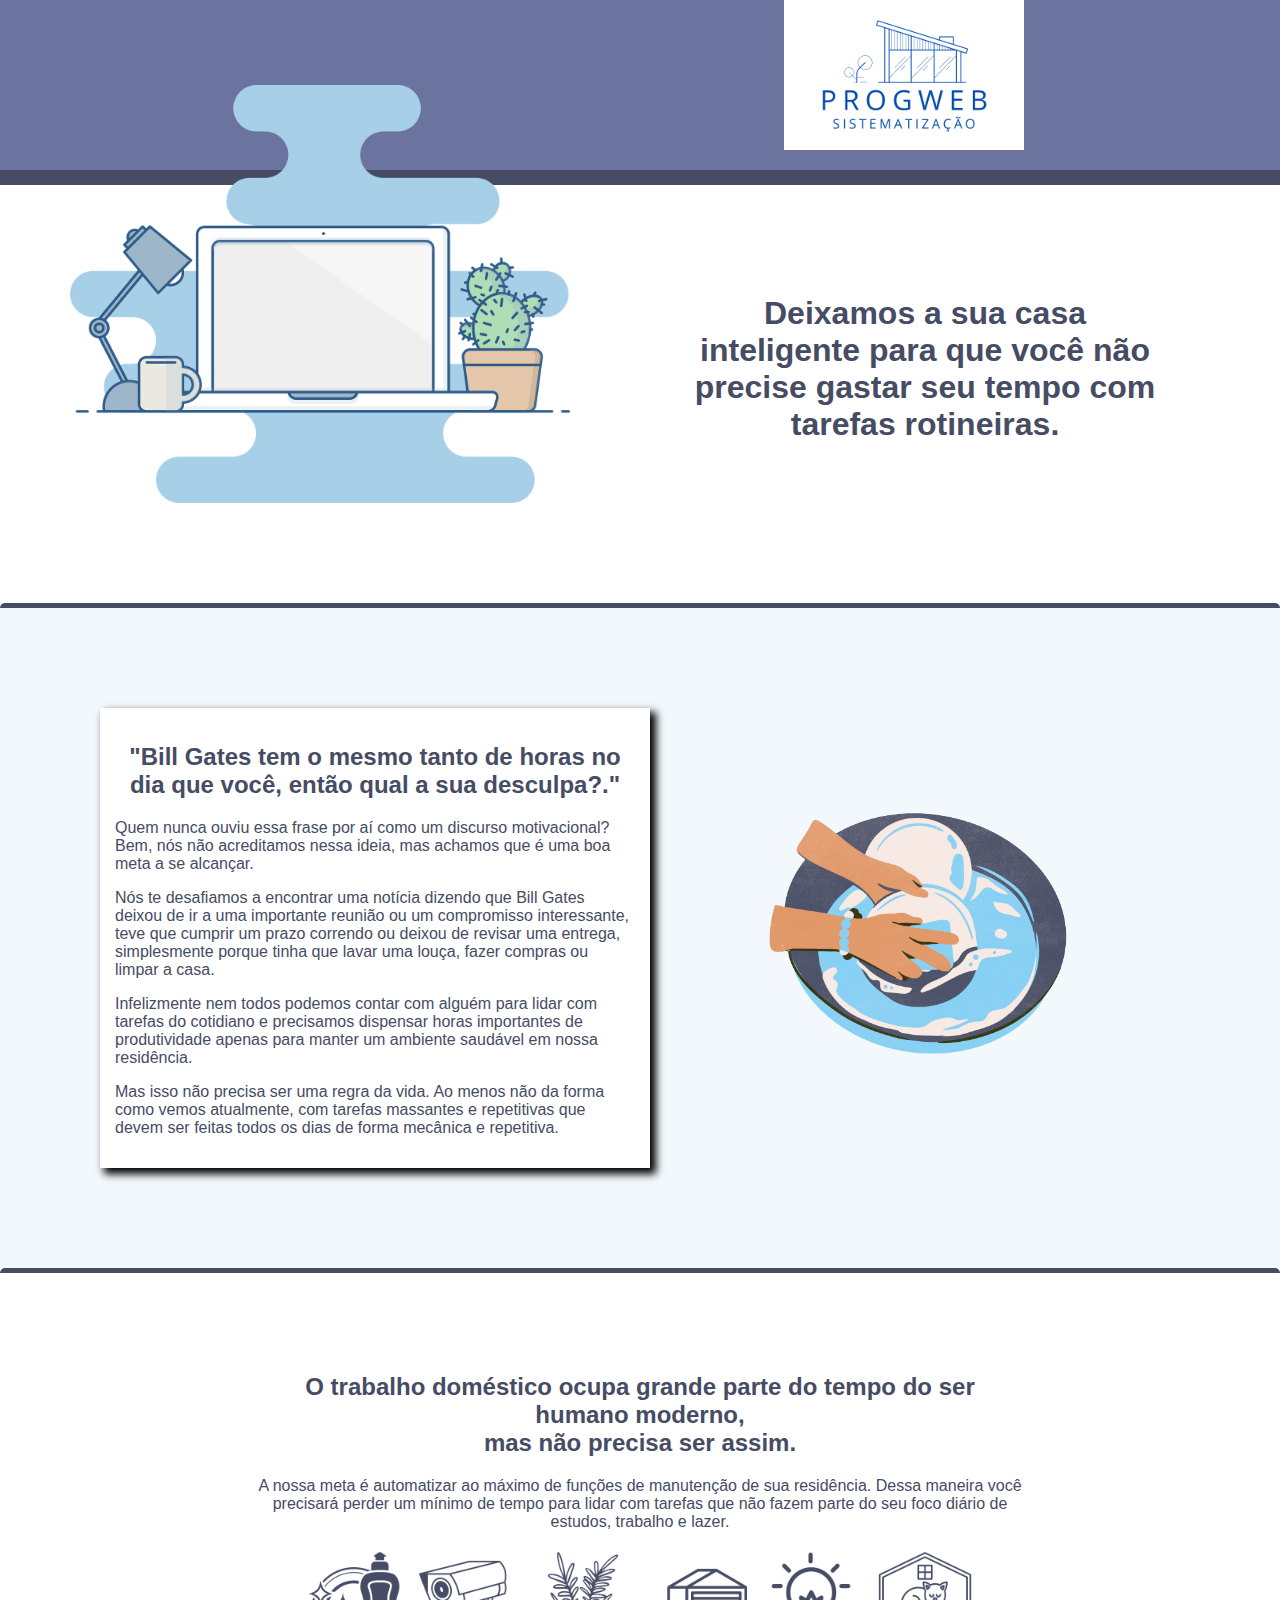
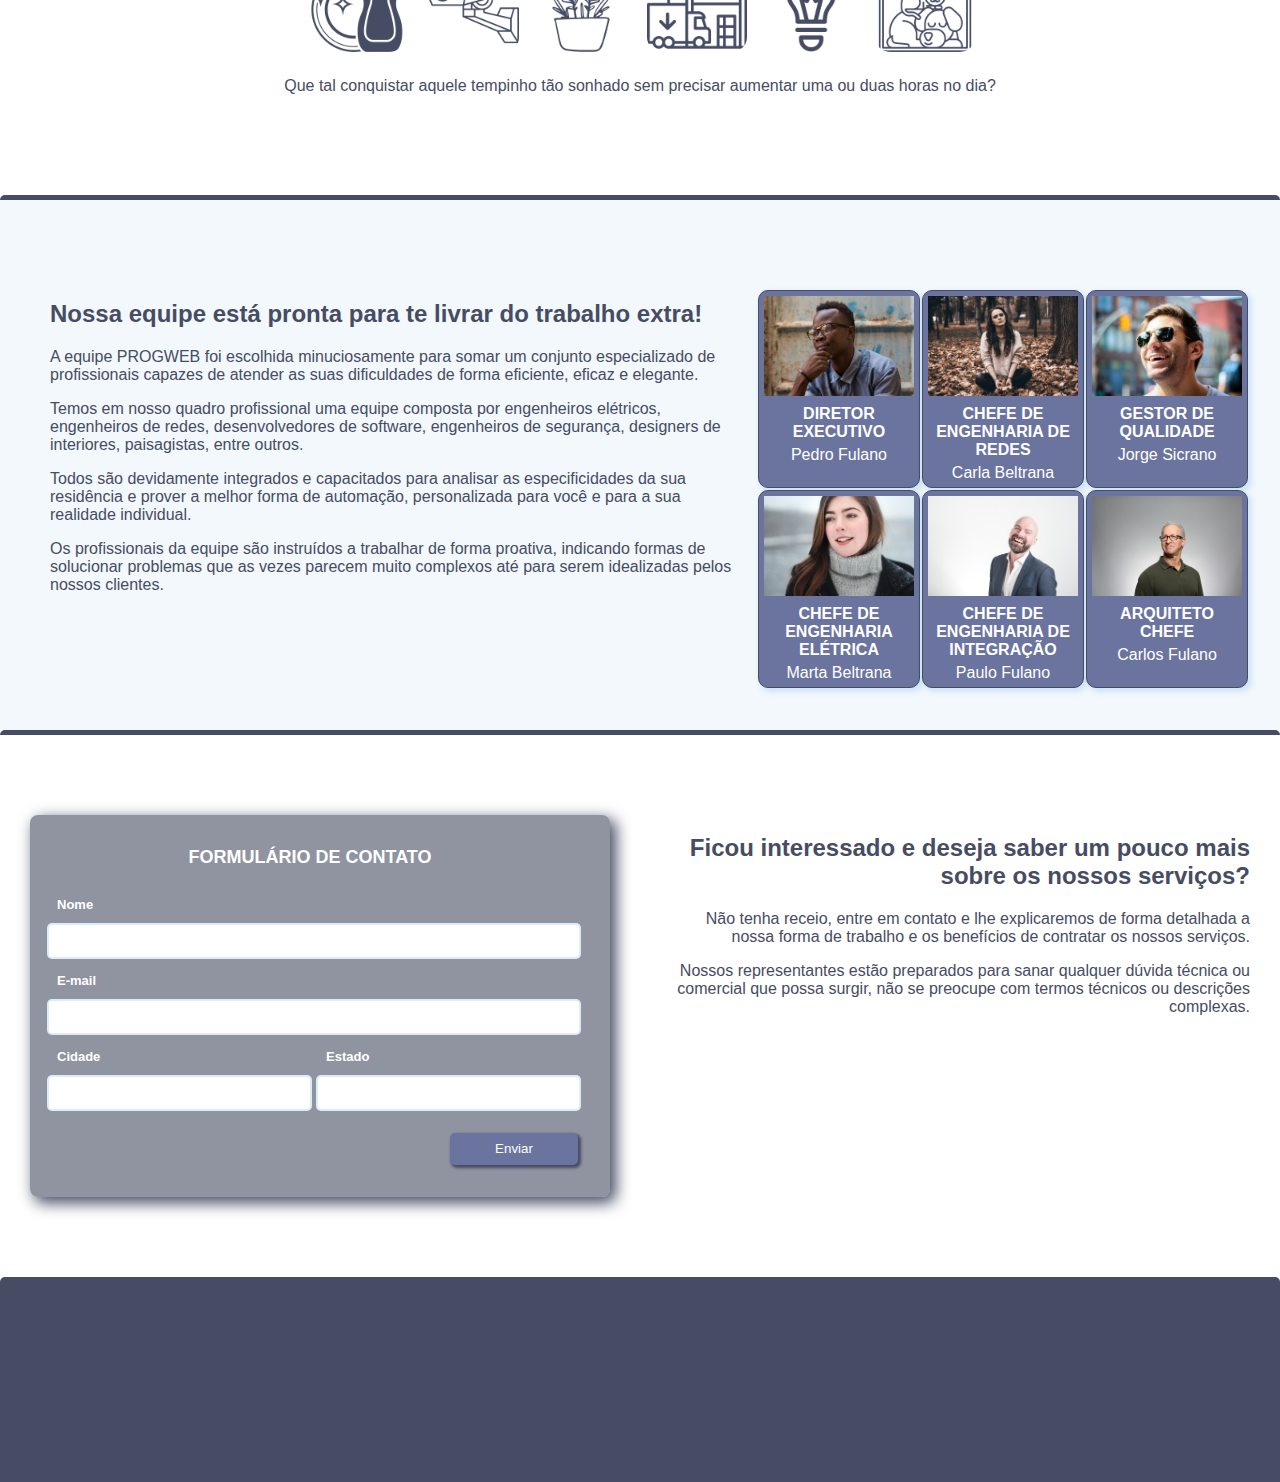
<file: index.html>
<!DOCTYPE html>
<html lang="pt-br">
    <head>
        <title>Startup Sistematizacao ProgWeb</title>
        <link href="style.css" type="text/css" rel="stylesheet"/>
        <link rel="shortcut icon" href="imagens/logo.png" />
    </head>
    <body>
        <div id="container-cabecalho-principal">
            <div id="container-logo-principal">
                <img id="logo-principal-fundo" src="imagens/logo1.png" alt="Logo da empresa Startup Sistematização ProgWeb"/>
                <img id="logo-principal-topo" src="imagens/logo2-corte.png" alt="Logo da empresa Startup Sistematização ProgWeb"/>
            </div>
        </div>
        <div id="container-campo-destaque">
            <img id="imagem-destaque" src="imagens/imagem1.png" alt="Imagem em destaque"/>
            <h1 id="texto-destaque">Deixamos a sua casa inteligente para que você não precise gastar seu tempo com tarefas rotineiras.</h1>
        </div>
        <div class="divisoria-setor"></div>
        <div id="container-campo-chamada-destaque">
            <div id="container-texto-campo-chamada-destaque">
                <h2 id="texto-cabecalho-chamada-destaque">"Bill Gates tem o mesmo tanto de horas no dia que você, então qual a sua desculpa?."</h2>
                <p>Quem nunca ouviu essa frase por aí como um discurso motivacional? Bem, nós não acreditamos nessa ideia, mas achamos que é uma boa meta a se alcançar.</p>
                <p>Nós te desafiamos a encontrar uma notícia dizendo que Bill Gates deixou de ir a uma importante reunião ou um compromisso interessante, teve que cumprir um prazo correndo ou deixou de revisar uma entrega, simplesmente porque tinha que lavar uma louça, fazer compras ou limpar a casa.</p>
                <p>Infelizmente nem todos podemos contar com alguém para lidar com tarefas do cotidiano e precisamos dispensar horas importantes de produtividade apenas para manter um ambiente saudável em nossa residência.</p>
                <p>Mas isso não precisa ser uma regra da vida. Ao menos não da forma como vemos atualmente, com tarefas massantes e repetitivas que devem ser feitas todos os dias de forma mecânica e repetitiva.</p>
            </div>
            <div id="container-imagem-chamada-destaque">
                <img id="imagem-chamada-destaque" src="imagens/imagem12.png" alt="Imagem para descricao dos detalhes do servico"/>
                <img id="imagem-chamada-destaque-escondida" src="imagens/imagem13.png" alt="Imagem para descricao dos detalhes do servico"/>
            </div>
        </div>
        <div class="divisoria-setor"></div>
        <div id="container-campo-chamada-servicos">
            <div id="container-texto-campo-chamada-servicos">
                <h2>O trabalho doméstico ocupa grande parte do tempo do ser humano moderno,<br/> 
                    mas não precisa ser assim.</h2>
                <p>A nossa meta é automatizar ao máximo de funções de manutenção de sua residência. Dessa maneira você precisará perder um mínimo de tempo para lidar com tarefas que não fazem parte do seu foco diário de estudos, trabalho e lazer.</p>
                <div id="container-imagem-chamada-servicos">
                    <img class="imagem-chamada-servicos" src="imagens/imagem4.png" alt="Imagem para descricao dos detalhes do servico"/>
                    <img class="imagem-chamada-servicos" src="imagens/imagem5.png" alt="Imagem para descricao dos detalhes do servico"/>
                    <img class="imagem-chamada-servicos" src="imagens/imagem8.png" alt="Imagem para descricao dos detalhes do servico"/>
                    <img class="imagem-chamada-servicos" src="imagens/imagem10.png" alt="Imagem para descricao dos detalhes do servico"/>
                    <img class="imagem-chamada-servicos" src="imagens/imagem9.png" alt="Imagem para descricao dos detalhes do servico"/>
                    <img class="imagem-chamada-servicos" src="imagens/imagem7.png" alt="Imagem para descricao dos detalhes do servico"/>
                </div>
                <p>Que tal conquistar aquele tempinho tão sonhado sem precisar aumentar uma ou duas horas no dia?</p>
            </div>
        </div>
        <div class="divisoria-setor"></div>
        <div id="container-campo-chamada-equipe">
            <div id="container-texto-campo-chamada-equipe">
                <h2>Nossa equipe está pronta para te livrar do trabalho extra!</h2>
                <p>
                    A equipe PROGWEB foi escolhida minuciosamente para somar um conjunto especializado de profissionais capazes de atender as suas dificuldades de forma eficiente, eficaz e elegante. 
                </p>
                <p>
                    Temos em nosso quadro profissional uma equipe composta por engenheiros elétricos, engenheiros de redes, desenvolvedores de software, engenheiros de segurança, designers de interiores, paisagistas, entre outros. 
                </p>
                <p>
                    Todos são devidamente integrados e capacitados para analisar as especificidades da sua residência e prover a melhor forma de automação, personalizada para você e para a sua realidade individual.
                </p>
                <p>
                    Os profissionais da equipe são instruídos a trabalhar de forma proativa, indicando formas de solucionar problemas que as vezes parecem muito complexos até para serem idealizadas pelos nossos clientes.
                </p>

            </div>
            <div id="container-imagem-campo-chamada-equipe">
                <table>
                    <tbody>
                        <tr>
                            <td>
                                <img class="imagem-chamada-equipe" src="imagens/pessoa1.jpg" alt="Imagem do membro da equipe"/>
                                <div class="cargo-equipe">DIRETOR EXECUTIVO</div>
                                <figcaption class="nome-equipe">Pedro Fulano</figcaption>
                            </td>
                            <td>
                                <img class="imagem-chamada-equipe" src="imagens/pessoa5.jpg" alt="Imagem do membro da equipe"/>
                                <div class="cargo-equipe">CHEFE DE ENGENHARIA DE REDES</div>
                                <figcaption class="nome-equipe">Carla Beltrana</figcaption>
                            </td>
                            <td>
                                <img class="imagem-chamada-equipe" src="imagens/pessoa3.jpg" alt="Imagem do membro da equipe"/>
                                <div class="cargo-equipe">GESTOR DE QUALIDADE</div>
                                <figcaption class="nome-equipe">Jorge Sicrano</figcaption>
                            </td>
                        </tr>
                        <tr>
                            <td>
                                <img class="imagem-chamada-equipe" src="imagens/pessoa4.jpg" alt="Imagem do membro da equipe"/>
                                <div class="cargo-equipe">CHEFE DE ENGENHARIA ELÉTRICA</div>
                                <figcaption class="nome-equipe">Marta Beltrana</figcaption>
                            </td>
                            <td>
                                <img class="imagem-chamada-equipe" src="imagens/pessoa2.jpg" alt="Imagem do membro da equipe"/>
                                <div class="cargo-equipe">CHEFE DE ENGENHARIA DE INTEGRAÇÃO</div>
                                <figcaption class="nome-equipe">Paulo Fulano</figcaption>
                            </td>
                            <td>
                                <img class="imagem-chamada-equipe" src="imagens/pessoa6.jpg" alt="Imagem do membro da equipe"/>
                                <div class="cargo-equipe">ARQUITETO CHEFE</div>
                                <figcaption class="nome-equipe">Carlos Fulano</figcaption>
                            </td>
                        </tr>
                    </tbody>
                </table>
            </div>
        </div>
        <div class="divisoria-setor"></div>
        <div  id="container-campo-formulario-contato">
            <div id="container-formulario-campo-contato">
                <form action="#" method="post" onsubmit="alert('Formulário enviado com sucesso! Um representante entrará em contato em breve.')">
                    <table id="tabela-formulario-contato">
                        <tbody>
                            <tr>
                                <th colspan="2">FORMULÁRIO DE CONTATO</th>
                            </tr>
                            <tr>
                                <td colspan="2">
                                    <label class="label-formulario-contato" for="nome">Nome</label>
                                    <br/>
                                    <input class="input-formulario-contato" id="nome" name="nome" type="text"/>
                                </td>
                            </tr>
                            <tr>
                                <td colspan="2">
                                    <label class="label-formulario-contato" for="email">E-mail</label>
                                    <br/>
                                    <input class="input-formulario-contato" id="email" name="email" type="email"/>
                                </td>
                            </tr>
                            <tr>
                                <td>
                                    <label class="label-formulario-contato" for="cidade">Cidade</label>
                                    <br/>
                                    <input class="input-formulario-contato" id="cidade" name="cidade" type="text"/>
                                </td>
                                <td>
                                    <label class="label-formulario-contato" for="estado">Estado</label>
                                    <br/>
                                    <input class="input-formulario-contato" id="estado" name="estado" type="text"/>
                                </td>
                            </tr>
                            <tr>
                                <td id="container-btn-submit-formulario-contato" colspan="2">
                                    <input class="botao" type="submit" value="Enviar"/>
                                </td>
                            </tr>
                        </tbody>
                    </table>
                </form>
            </div>
            <div id="container-texto-campo-chamada-formulario-contato">
                <h2>Ficou interessado e deseja saber um pouco mais sobre os nossos serviços?</h2>
                <p>Não tenha receio, entre em contato e lhe explicaremos de forma detalhada a nossa forma de trabalho e os benefícios de contratar os nossos serviços.</p>
                <p>Nossos representantes estão preparados para sanar qualquer dúvida técnica ou comercial que possa surgir, não se preocupe com termos técnicos ou descrições complexas.</p>
            </div>
        </div>
        <div class="divisoria-setor"></div>
        <div id="rodape"></div>
    </body>
</html>
</file>
<file: style.css>
body{
    margin: 0;
}
p, h1, h2, h3, h4, figcaption, label, td, th{
    font-family: Verdana, Geneva, Tahoma, sans-serif;
}
h1, h2{
    color: #464c63;
}
p {
    color: #464c63;
}
.divisoria-setor{
    display: block;
    background-color:#464c63;
    padding-bottom: 5px;
    border-radius: 10px 10px 0 0;
}
.cargo-equipe{
    color: white;
    font-weight: bold;
    margin: 5px;
}
.imagem-chamada-equipe{
    height: 100px;
    transition: 0.25s;
}
.imagem-chamada-equipe:hover{
    height: 120px;
}
.imagem-chamada-servicos{
    width: 100px;
    border-radius: 15px;
    margin: 5px;
    transition: 0.25s;
}
.imagem-chamada-servicos:hover{
    width: 150px;
    background-color: rgb(167,207,232, 0.15);
}
.label-formulario-contato{
    font-size: small;
    font-weight: bold;
    color: white;
    padding: 0 10px;
}
.input-formulario-contato{
    width: 100%;
    height: 30px;
    border: 2px solid rgb(167,207,232, 0.4);
    border-radius: 5px;
    margin-top: 10px;
}
.botao{
    width: 8rem;
    height: 2rem;
    background-color: #6a749e;
    color: white;
    border-radius: 5px;
    border: 0;
    box-shadow: 2px 2px 3px 1px #464c63;
    transition: 0.25s;
    cursor: pointer;
}
.botao:hover{
    width: 10rem;
    height: 2.5rem;
    background-color: #464c63;
    box-shadow: 2px 2px 3px 1px #6a749e;
}
#container-cabecalho-principal{
    width: 100%;
    background-color: #6a749e;
    display: flex;
    overflow: hidden;
    border-bottom: 15px solid #464c63;
}
#container-logo-principal{
    padding: 20px;
    background-color: white;
    margin: 0 20% 20px auto;
    display: grid;
    height: 110px;
    overflow: hidden;
}
#container-logo-principal:hover{
    height: 280px;
    transition: 1.5s;
}
#logo-principal-fundo{
    width: 200px;
    grid-column: 1;
    grid-row: 1;
    z-index: 1;
}
#logo-principal-topo{
    width: 200px;
    grid-column: 1;
    grid-row: 1;
    z-index: 2;
    margin: 63px auto auto auto;
    padding: 0 0 100px 0;
    background-color: white;
}
#container-logo-principal:hover #logo-principal-topo{
    margin: auto auto 0 auto;
    padding: 0 0 0 0;
    transition: 3s;
}

#container-campo-destaque{
    margin-top: -100px;
    margin-left: 70px;
    display: flex;
    padding-bottom: 100px;
}
#imagem-destaque{
    max-width: 500px;
}
#texto-destaque{
    margin: 150px 10% 0 10%;
    align-self: center;
    text-align: center;
}
#container-campo-chamada-destaque{
    display: flex;
    background-color: rgb(167,207,232, 0.15);
}
#container-texto-campo-chamada-destaque{
    display: block;
    margin: 100px;
    padding: 15px;
    background-color: white;
    box-shadow: 5px 5px 8px 1px;

}
#texto-cabecalho-chamada-destaque{
    text-align: center;
}
#container-imagem-chamada-destaque{
    padding: 15px;
    display: grid;
}
#imagem-chamada-destaque{
    height: 320px;
    margin-right: 100px;
    margin-top: 150px;
    transition: 2s;
}
#imagem-chamada-destaque{
    grid-column: 1;
    grid-row: 1;
    z-index: 1;
    transition: 2s;
}
#imagem-chamada-destaque-escondida{
    opacity: 0;
    grid-column: 1;
    grid-row: 1;
    z-index: -1;
    transition: 2s;
}
#container-imagem-chamada-destaque:hover #imagem-chamada-destaque-escondida{
    opacity: 1;
}
#container-imagem-chamada-destaque:hover #imagem-chamada-destaque{
    opacity: 0;
}
#container-campo-chamada-servicos{
    display: block;
}
#container-texto-campo-chamada-servicos{
    text-align: center;
    margin: 100px 20%;
}
#container-imagem-chamada-servicos{
    text-align: center;
}
#container-campo-chamada-equipe{
    display: flex;
    background-color: rgb(167,207,232, 0.15);
    padding-bottom: 40px;
    padding: 0 30px 40px 30px;
}
#container-texto-campo-chamada-equipe{
    text-align: left;
    margin: 80px 20px;
}
#container-imagem-chamada-equipe{
    text-align: center;
}
#container-imagem-campo-chamada-equipe{
    align-self: end;
}
#container-imagem-campo-chamada-equipe td{
    padding: 5px;
    background-color: #6a749e;
    border: 1px solid #464c63;
    border-radius: 10px;
    box-shadow: 3px 3px 5px 1px rgb(167,207,232, 0.45);
    text-align: center;
    color: white;
    vertical-align: top;
}
#container-campo-formulario-contato{
    display: flex;
    margin: 30px;
    margin: 80px 0;
}
#container-texto-campo-chamada-formulario-contato{
    text-align: right;
    margin: 0 30px;
    width: 50%;
}
#container-formulario-campo-contato{
    margin: 0 30px;
    width: 50%;
}
#tabela-formulario-contato{
    width: 100%;
    background-color: rgb(70, 76, 99, 0.6);
    padding: 10px 30px 10px 10px;
    box-shadow: 5px 5px 15px 1px #464c63;
    border-radius: 8px;
}
#tabela-formulario-contato th{
    padding: 20px;
    text-align: center;
    font-size: large;
    font-weight: bold;
    color: white;
}
#tabela-formulario-contato td{
    padding: 5px;
}
#tabela-formulario-contato #container-btn-submit-formulario-contato{
    padding: 15px 0 20px 0;
    text-align: end;
}
#rodape{
    padding-bottom: 200px;
    background-color: #464c63;
}
</file>
